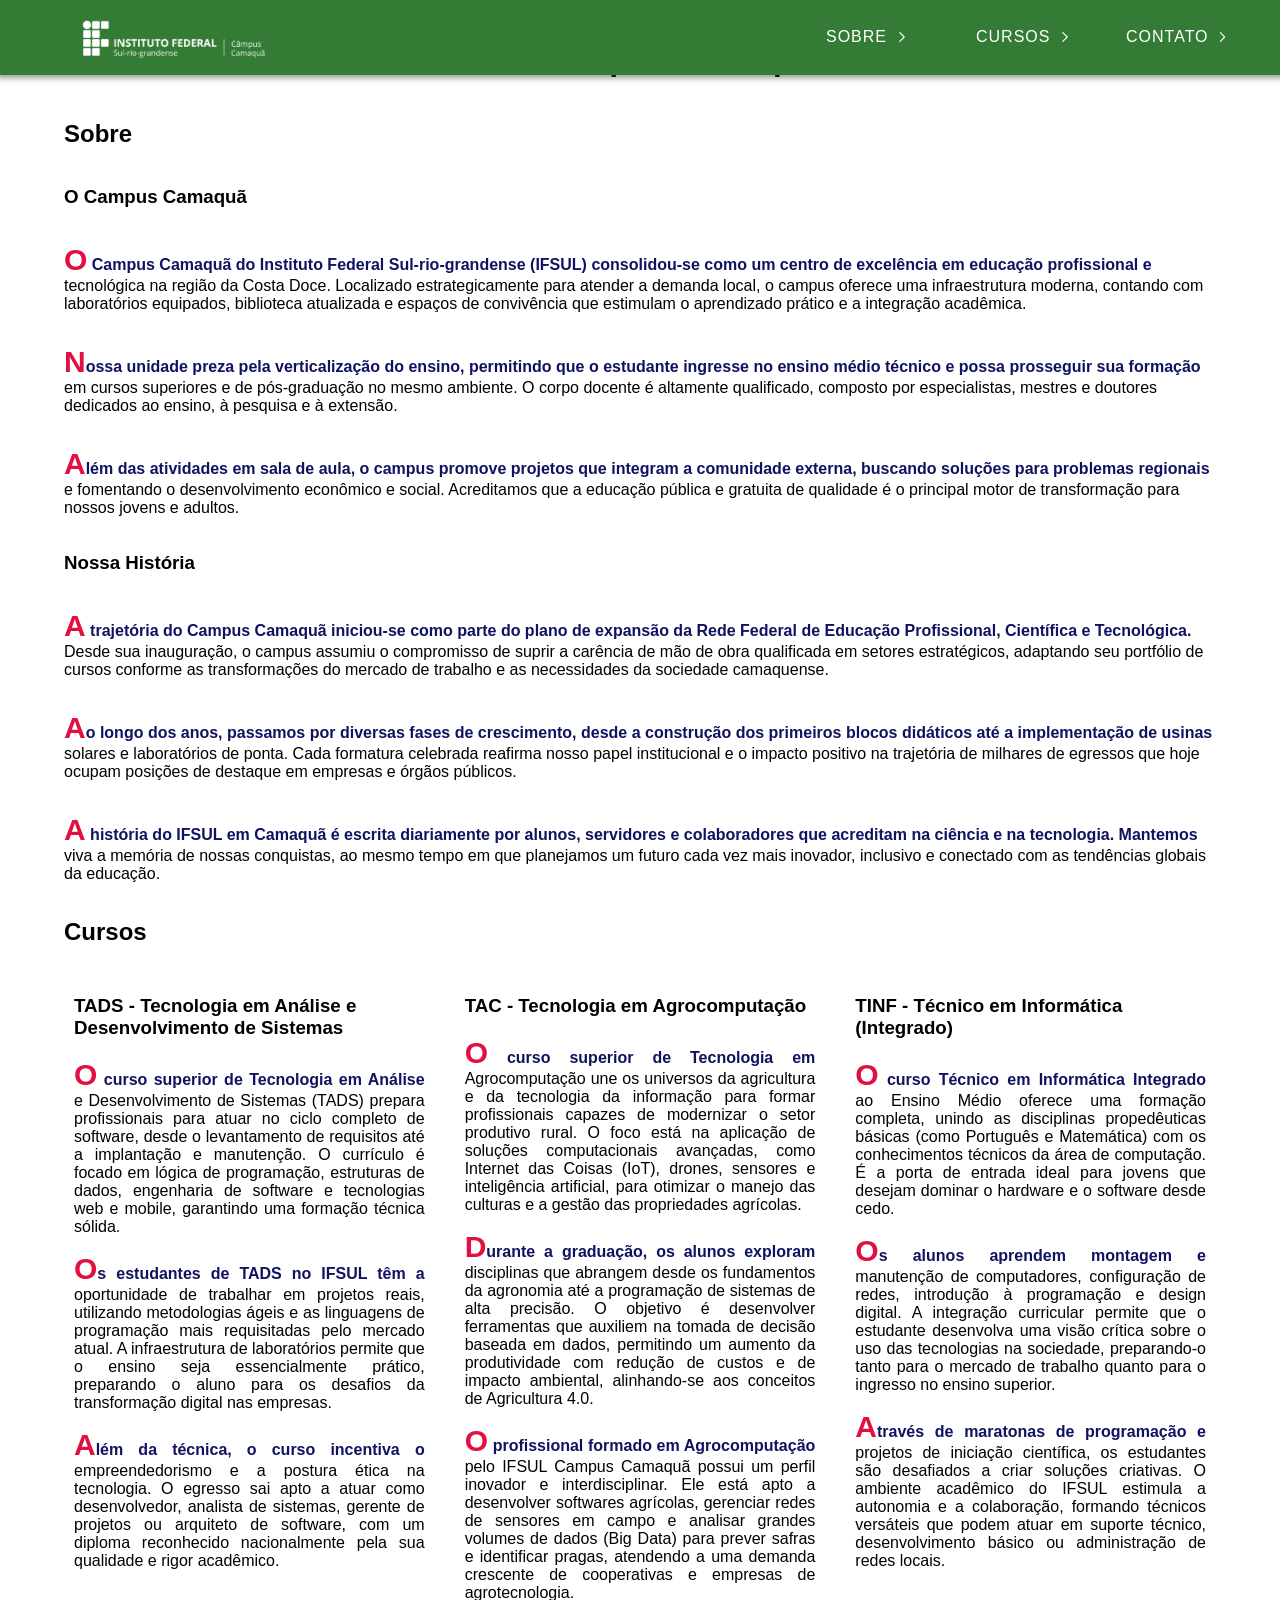
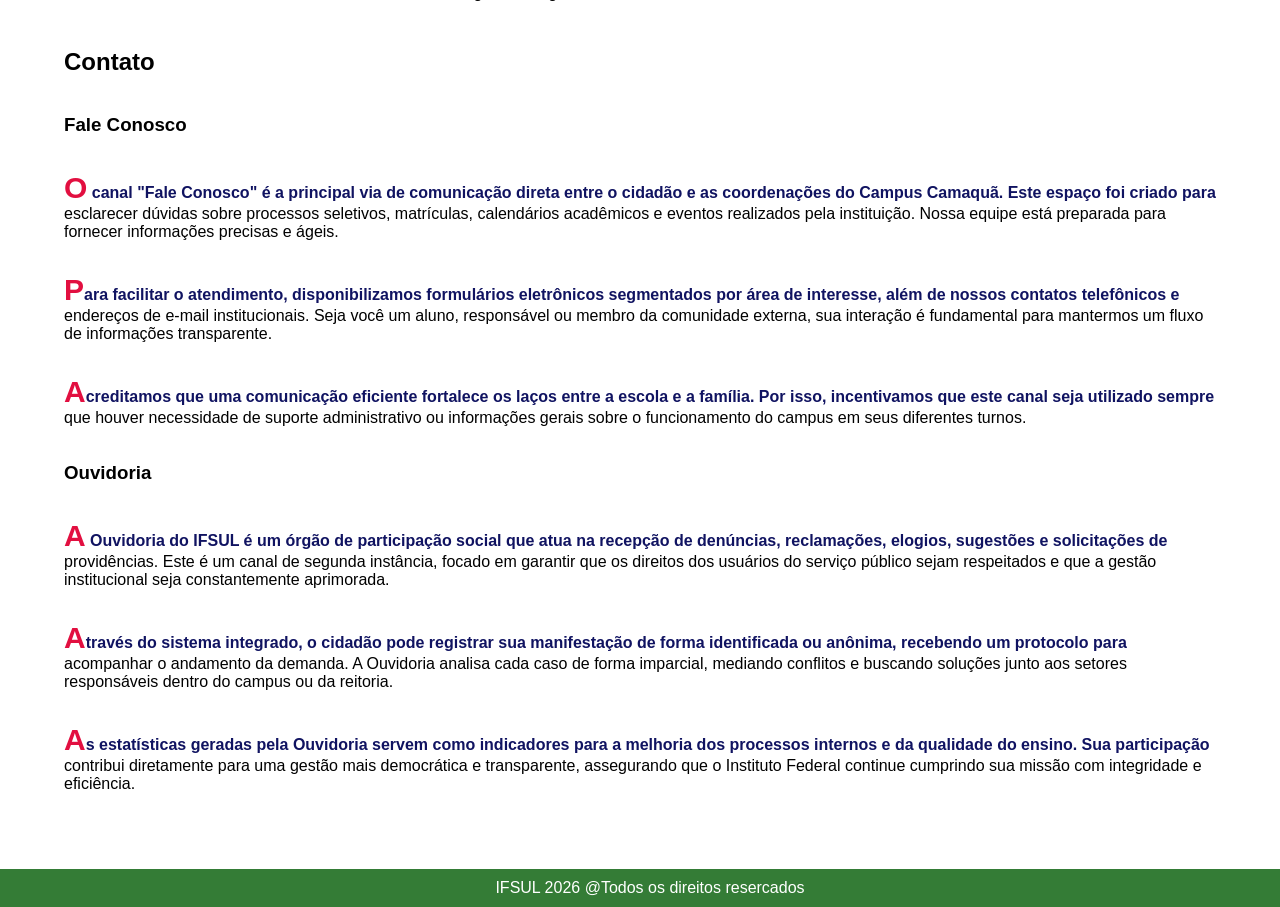
<file: Atividades/10. Atividade CSS_ Menu/index.html>
<!doctype html>
<html lang="en">
  <head>
    <meta charset="UTF-8" />
    <meta name="viewport" content="width=device-width, initial-scale=1.0" />
    <link rel="stylesheet" href="style.css" />
    <title>CSS: Z-index | Layout | Pseudo Elementos</title>
  </head>
  <body>
    <header class="header">
      <div class="container">
        <img class="logo" src="./logo-ifsul-camaqua.png" alt="" />
        <nav>
          <ul class="menu">
            <li class="item">
              <a href="#sobre">Sobre</a>
              <ul class="submenu">
                <li class="subitem"><a href="#campus">Câmpus</a></li>
                <li class="subitem"><a href="#historia">História</a></li>
              </ul>
            </li>
            <li class="item">
              <a href="#cursos">Cursos</a>
              <ul class="submenu">
                <li class="subitem"><a href="#tads">TADS</a></li>
                <li class="subitem"><a href="#tac">TAC</a></li>
                <li class="subitem"><a href="#tinf">TINF</a></li>
              </ul>
            </li>
            <li class="item">
              <a href="#contato">Contato</a>
              <ul class="submenu">
                <li class="subitem">
                  <a href="#fale-conosco">Fale Conosco</a>
                </li>
                <li class="subitem"><a href="#ouvidoria">Ouvidoria</a></li>
              </ul>
            </li>
          </ul>
        </nav>
      </div>
    </header>
    <main>
      <div class="container">
        <h1>Conteúdo Institucional - IFSUL Campus Camaquã</h1>
        <h2 id="sobre">Sobre</h2>
        <h3 id="campus">O Campus Camaquã</h3>
        <p>
          O Campus Camaquã do Instituto Federal Sul-rio-grandense (IFSUL)
          consolidou-se como um centro de excelência em educação profissional e
          tecnológica na região da Costa Doce. Localizado estrategicamente para
          atender a demanda local, o campus oferece uma infraestrutura moderna,
          contando com laboratórios equipados, biblioteca atualizada e espaços
          de convivência que estimulam o aprendizado prático e a integração
          acadêmica.
        </p>

        <p>
          Nossa unidade preza pela verticalização do ensino, permitindo que o
          estudante ingresse no ensino médio técnico e possa prosseguir sua
          formação em cursos superiores e de pós-graduação no mesmo ambiente. O
          corpo docente é altamente qualificado, composto por especialistas,
          mestres e doutores dedicados ao ensino, à pesquisa e à extensão.
        </p>

        <p>
          Além das atividades em sala de aula, o campus promove projetos que
          integram a comunidade externa, buscando soluções para problemas
          regionais e fomentando o desenvolvimento econômico e social.
          Acreditamos que a educação pública e gratuita de qualidade é o
          principal motor de transformação para nossos jovens e adultos.
        </p>

        <h3 id="historia">Nossa História</h3>
        <p>
          A trajetória do Campus Camaquã iniciou-se como parte do plano de
          expansão da Rede Federal de Educação Profissional, Científica e
          Tecnológica. Desde sua inauguração, o campus assumiu o compromisso de
          suprir a carência de mão de obra qualificada em setores estratégicos,
          adaptando seu portfólio de cursos conforme as transformações do
          mercado de trabalho e as necessidades da sociedade camaquense.
        </p>

        <p>
          Ao longo dos anos, passamos por diversas fases de crescimento, desde a
          construção dos primeiros blocos didáticos até a implementação de
          usinas solares e laboratórios de ponta. Cada formatura celebrada
          reafirma nosso papel institucional e o impacto positivo na trajetória
          de milhares de egressos que hoje ocupam posições de destaque em
          empresas e órgãos públicos.
        </p>

        <p>
          A história do IFSUL em Camaquã é escrita diariamente por alunos,
          servidores e colaboradores que acreditam na ciência e na tecnologia.
          Mantemos viva a memória de nossas conquistas, ao mesmo tempo em que
          planejamos um futuro cada vez mais inovador, inclusivo e conectado com
          as tendências globais da educação.
        </p>

        <h2 id="cursos">Cursos</h2>
        <div class="container-cursos">
          <div class="box">
            <h3 id="tads">
              TADS - Tecnologia em Análise e Desenvolvimento de Sistemas
            </h3>
            <p>
              O curso superior de Tecnologia em Análise e Desenvolvimento de
              Sistemas (TADS) prepara profissionais para atuar no ciclo completo
              de software, desde o levantamento de requisitos até a implantação
              e manutenção. O currículo é focado em lógica de programação,
              estruturas de dados, engenharia de software e tecnologias web e
              mobile, garantindo uma formação técnica sólida.
            </p>
            <p>
              Os estudantes de TADS no IFSUL têm a oportunidade de trabalhar em
              projetos reais, utilizando metodologias ágeis e as linguagens de
              programação mais requisitadas pelo mercado atual. A infraestrutura
              de laboratórios permite que o ensino seja essencialmente prático,
              preparando o aluno para os desafios da transformação digital nas
              empresas.
            </p>
            <p>
              Além da técnica, o curso incentiva o empreendedorismo e a postura
              ética na tecnologia. O egresso sai apto a atuar como
              desenvolvedor, analista de sistemas, gerente de projetos ou
              arquiteto de software, com um diploma reconhecido nacionalmente
              pela sua qualidade e rigor acadêmico.
            </p>
          </div>
          <div class="box">
            <h3 id="tac">TAC - Tecnologia em Agrocomputação</h3>
            <p>
              O curso superior de Tecnologia em Agrocomputação une os universos
              da agricultura e da tecnologia da informação para formar
              profissionais capazes de modernizar o setor produtivo rural. O
              foco está na aplicação de soluções computacionais avançadas, como
              Internet das Coisas (IoT), drones, sensores e inteligência
              artificial, para otimizar o manejo das culturas e a gestão das
              propriedades agrícolas.
            </p>
            <p>
              Durante a graduação, os alunos exploram disciplinas que abrangem
              desde os fundamentos da agronomia até a programação de sistemas de
              alta precisão. O objetivo é desenvolver ferramentas que auxiliem
              na tomada de decisão baseada em dados, permitindo um aumento da
              produtividade com redução de custos e de impacto ambiental,
              alinhando-se aos conceitos de Agricultura 4.0.
            </p>
            <p>
              O profissional formado em Agrocomputação pelo IFSUL Campus Camaquã
              possui um perfil inovador e interdisciplinar. Ele está apto a
              desenvolver softwares agrícolas, gerenciar redes de sensores em
              campo e analisar grandes volumes de dados (Big Data) para prever
              safras e identificar pragas, atendendo a uma demanda crescente de
              cooperativas e empresas de agrotecnologia.
            </p>
          </div>
          <div class="box">
            <h3 id="tinf">TINF - Técnico em Informática (Integrado)</h3>
            <p>
              O curso Técnico em Informática Integrado ao Ensino Médio oferece
              uma formação completa, unindo as disciplinas propedêuticas básicas
              (como Português e Matemática) com os conhecimentos técnicos da
              área de computação. É a porta de entrada ideal para jovens que
              desejam dominar o hardware e o software desde cedo.
            </p>
            <p>
              Os alunos aprendem montagem e manutenção de computadores,
              configuração de redes, introdução à programação e design digital.
              A integração curricular permite que o estudante desenvolva uma
              visão crítica sobre o uso das tecnologias na sociedade,
              preparando-o tanto para o mercado de trabalho quanto para o
              ingresso no ensino superior.
            </p>
            <p>
              Através de maratonas de programação e projetos de iniciação
              científica, os estudantes são desafiados a criar soluções
              criativas. O ambiente acadêmico do IFSUL estimula a autonomia e a
              colaboração, formando técnicos versáteis que podem atuar em
              suporte técnico, desenvolvimento básico ou administração de redes
              locais.
            </p>
          </div>
        </div>

        <h2 id="contato">Contato</h2>
        <h3 id="fale-conosco">Fale Conosco</h3>
        <p>
          O canal "Fale Conosco" é a principal via de comunicação direta entre o
          cidadão e as coordenações do Campus Camaquã. Este espaço foi criado
          para esclarecer dúvidas sobre processos seletivos, matrículas,
          calendários acadêmicos e eventos realizados pela instituição. Nossa
          equipe está preparada para fornecer informações precisas e ágeis.
        </p>

        <p>
          Para facilitar o atendimento, disponibilizamos formulários eletrônicos
          segmentados por área de interesse, além de nossos contatos telefônicos
          e endereços de e-mail institucionais. Seja você um aluno, responsável
          ou membro da comunidade externa, sua interação é fundamental para
          mantermos um fluxo de informações transparente.
        </p>

        <p>
          Acreditamos que uma comunicação eficiente fortalece os laços entre a
          escola e a família. Por isso, incentivamos que este canal seja
          utilizado sempre que houver necessidade de suporte administrativo ou
          informações gerais sobre o funcionamento do campus em seus diferentes
          turnos.
        </p>

        <h3 id="ouvidoria">Ouvidoria</h3>

        <p>
          A Ouvidoria do IFSUL é um órgão de participação social que atua na
          recepção de denúncias, reclamações, elogios, sugestões e solicitações
          de providências. Este é um canal de segunda instância, focado em
          garantir que os direitos dos usuários do serviço público sejam
          respeitados e que a gestão institucional seja constantemente
          aprimorada.
        </p>

        <p>
          Através do sistema integrado, o cidadão pode registrar sua
          manifestação de forma identificada ou anônima, recebendo um protocolo
          para acompanhar o andamento da demanda. A Ouvidoria analisa cada caso
          de forma imparcial, mediando conflitos e buscando soluções junto aos
          setores responsáveis dentro do campus ou da reitoria.
        </p>

        <p>
          As estatísticas geradas pela Ouvidoria servem como indicadores para a
          melhoria dos processos internos e da qualidade do ensino. Sua
          participação contribui diretamente para uma gestão mais democrática e
          transparente, assegurando que o Instituto Federal continue cumprindo
          sua missão com integridade e eficiência.
        </p>
      </div>
    </main>
    <footer>IFSUL 2026 @Todos os direitos resercados</footer>
  </body>
</html>
</file>
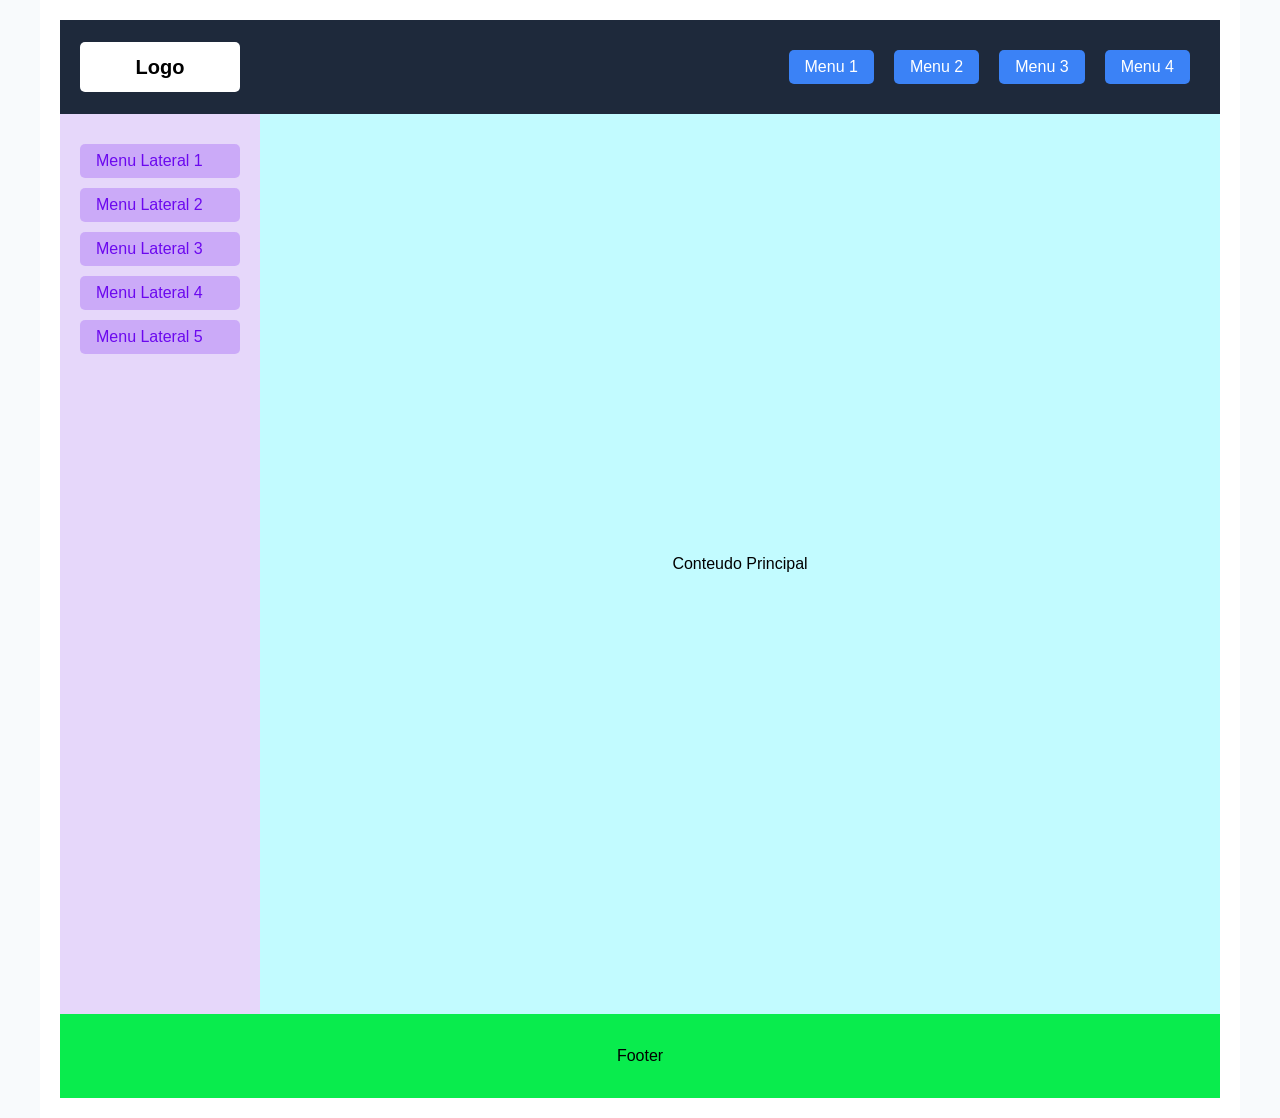
<file: Atividades/11. Atividade CSS Flexbox/index.html>
<!DOCTYPE html>
<html lang="en">
<head>
    <meta charset="UTF-8">
    <meta name="viewport" content="width=device-width, initial-scale=1.0">
    <title>Atividade CSS Flexbox</title>
    <link rel="stylesheet" href="modern-reset.css">
    <style>
        body *{
            
        }
        .body{  
            display: flex;         
            justify-content: center;
            background-color: #F8FAFC;
            font-family:'Gill Sans', 'Gill Sans MT', sans-serif
        }
        .principal{
            display: flex;
            flex-wrap: wrap;
            max-width: 1200px;
            width: 100%;
            background-color: #FFFFFF;
            padding: 20px;
        }
        ul{
            list-style-type: none;
            margin: 0;
            padding: 10px;
        }
        .header{
            width: 100%;
            display: flex;
            flex-direction: row;
            justify-content: space-between;
            align-items: center;
            padding: 20px;
            background-color: #1E293B;
            position: sticky;
            top:0;
        }
        .logo{
            background-color: #fff;
            padding: 10px 30px;
            max-width: 160px;
            width: 100%;
            text-align: center;
            font-family: sans-serif;
            font-size: 20px;
            font-weight: 900;
            border-radius: 5px;
        }
        .menu-principal ul{
            display: flex;
            flex-flow: row wrap;
            justify-content: flex-end;
            gap: 20px;
        }
        .menu-principal ul li{
            background-color: #3B82F6;
            color:#FFFFFF;
            padding: 5px 16px;
            border-radius: 5px;
            transition: background-color .5s ease;
        }
        .menu-principal ul li:hover{
            background-color: #2f6ac9;
            cursor: pointer;
        }  
        
        .menu-lateral{
            background-color: #6304df28;            
            flex-basis: 200px;
            gap:20px;
            padding: 20px 10px;
        }
        .menu-lateral ul{
            display: flex;
            flex-direction: column;
            gap: 10px;
        }
        .menu-lateral ul li{
            background-color: #b37ff781;
            color:#6700eef3;
            padding: 5px 16px;
            border-radius: 5px;
            transition: background-color .5s ease;
        }
        .menu-lateral ul li:hover{
            background-color: #b37ff7c2;
            cursor: pointer;
        }  
    
        .conteudo{
            height: 100vh;
            display: flex;
            flex-wrap: wrap;
            justify-content: center;
            align-items: center;
            flex-basis: auto;
            flex-grow: 2;
            padding: 20px;
            background-color: rgb(194, 251, 255);
        }
        .rodape{
            width: 100%;
            display: flex;
            justify-content: center;
            align-items: center;
            padding: 30px;
            background-color: #09ec4d;
        }

        @media (max-width:767px){
            .principal{
                flex-direction: column;
            }
        }
    </style>
</head>
<body class="body">    
    <div class="principal">
        <header class="header">
            <div class="logo">Logo</div>
            <nav class="menu-principal">
                <ul>
                    <li>Menu 1</li>
                    <li>Menu 2</li>
                    <li>Menu 3</li>
                    <li>Menu 4</li>
                </ul>
            </nav>
        </header>
        <aside class="menu-lateral"><nav><ul>
            <li>Menu Lateral 1</li>
            <li>Menu Lateral 2</li>
            <li>Menu Lateral 3</li>
            <li>Menu Lateral 4</li>
            <li>Menu Lateral 5</li>
        </ul></nav></aside>
        <main class="conteudo">Conteudo Principal</main>
        <footer class="rodape">Footer</footer>
    </div>
    <script>
        (function(){
            let botoes = document.querySelectorAll("li");
            botoes.forEach((btn) => {
                btn.addEventListener('click', (btn) => {
                    // alert('Click!');
                    // btn.target.classList.add("d-none");
                    console.log(btn)
                });
            })
            console.log(botoes);
        })();
    </script>
</body>
</html>
</file>
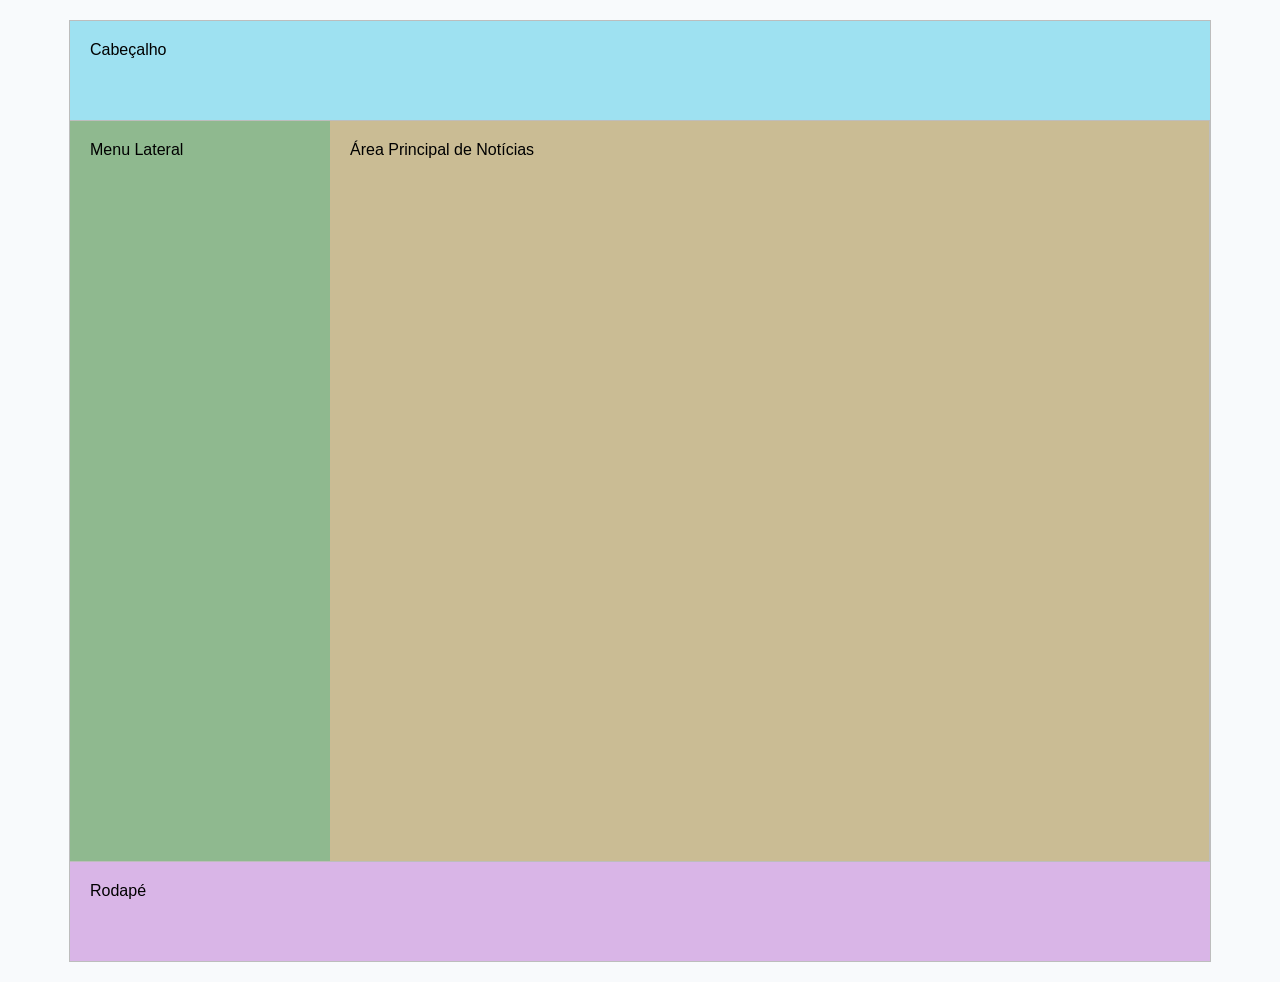
<file: Atividades/12. Atividade CSS Grid/index.html>
<!DOCTYPE html>
<html lang="en">
<head>
    <meta charset="UTF-8">
    <meta name="viewport" content="width=device-width, initial-scale=1.0">
    <title>CSS Grid Layout</title>
    <style>
        body{
            margin: 0;
            padding: 0;
            box-sizing: border-box;
            display: flex;         
            justify-content: center;
            background-color: #F8FAFC;
            font-family:'Gill Sans', 'Gill Sans MT', sans-serif;
            padding: 20px;
        }
        .principal{
            display: grid;
            max-width: 1140px;
            width: 100%;
            grid:
                "header header" minmax(100px, auto)
                "aside content" minmax(740px, auto)
                "footer footer" minmax(100px, auto)
                / minmax(100px, 260px) 1fr;
            /* padding: 20px; */
            border: 1px solid rgb(189, 189, 189);
        }
        .header{
            grid-area: header;
            background-color: rgb(158, 225, 241);
            border-bottom: 1px solid rgb(189, 189, 189);
        }
        .menu-lateral{
            grid-area: aside;
            background-color: rgb(143, 185, 143);
        }
        .conteudo{
            grid-area: content;
            background-color:rgb(202, 188, 148);
            border-right: 1px solid rgb(189, 189, 189);
        }
        .rodape{
            grid-area: footer;
            background-color:rgb(217, 181, 231);
            border-top: 1px solid rgb(189, 189, 189);
        }

        .item-grid{
            padding: 20px;
        }

        @media (max-width:767px){
            .principal{
                grid: 
                "header header" minmax(60px, auto)
                "aside aside" minmax(60px, auto)
                "content content" 1fr
                "footer footer" 60px
                / 1fr;
                padding: 0px;
            }
            .conteudo{
                height: 70vh;
            }
        }
    </style>
</head>
<body>
    <!--
        Crie um layout para um portal de notícias utilizando grid-template-areas, 
        contendo: Cabeçalho, Menu Lateral, Área Principal de Notícias e Rodapé.
    -->

    <div class="principal">
        <header class="item-grid header">Cabeçalho</header>
        <aside class="item-grid menu-lateral">Menu Lateral</aside>
        <main class="item-grid conteudo">Área Principal de Notícias</main>
        <footer class="item-grid rodape">Rodapé</footer>
    </div>
    
</body>
</html>
</file>
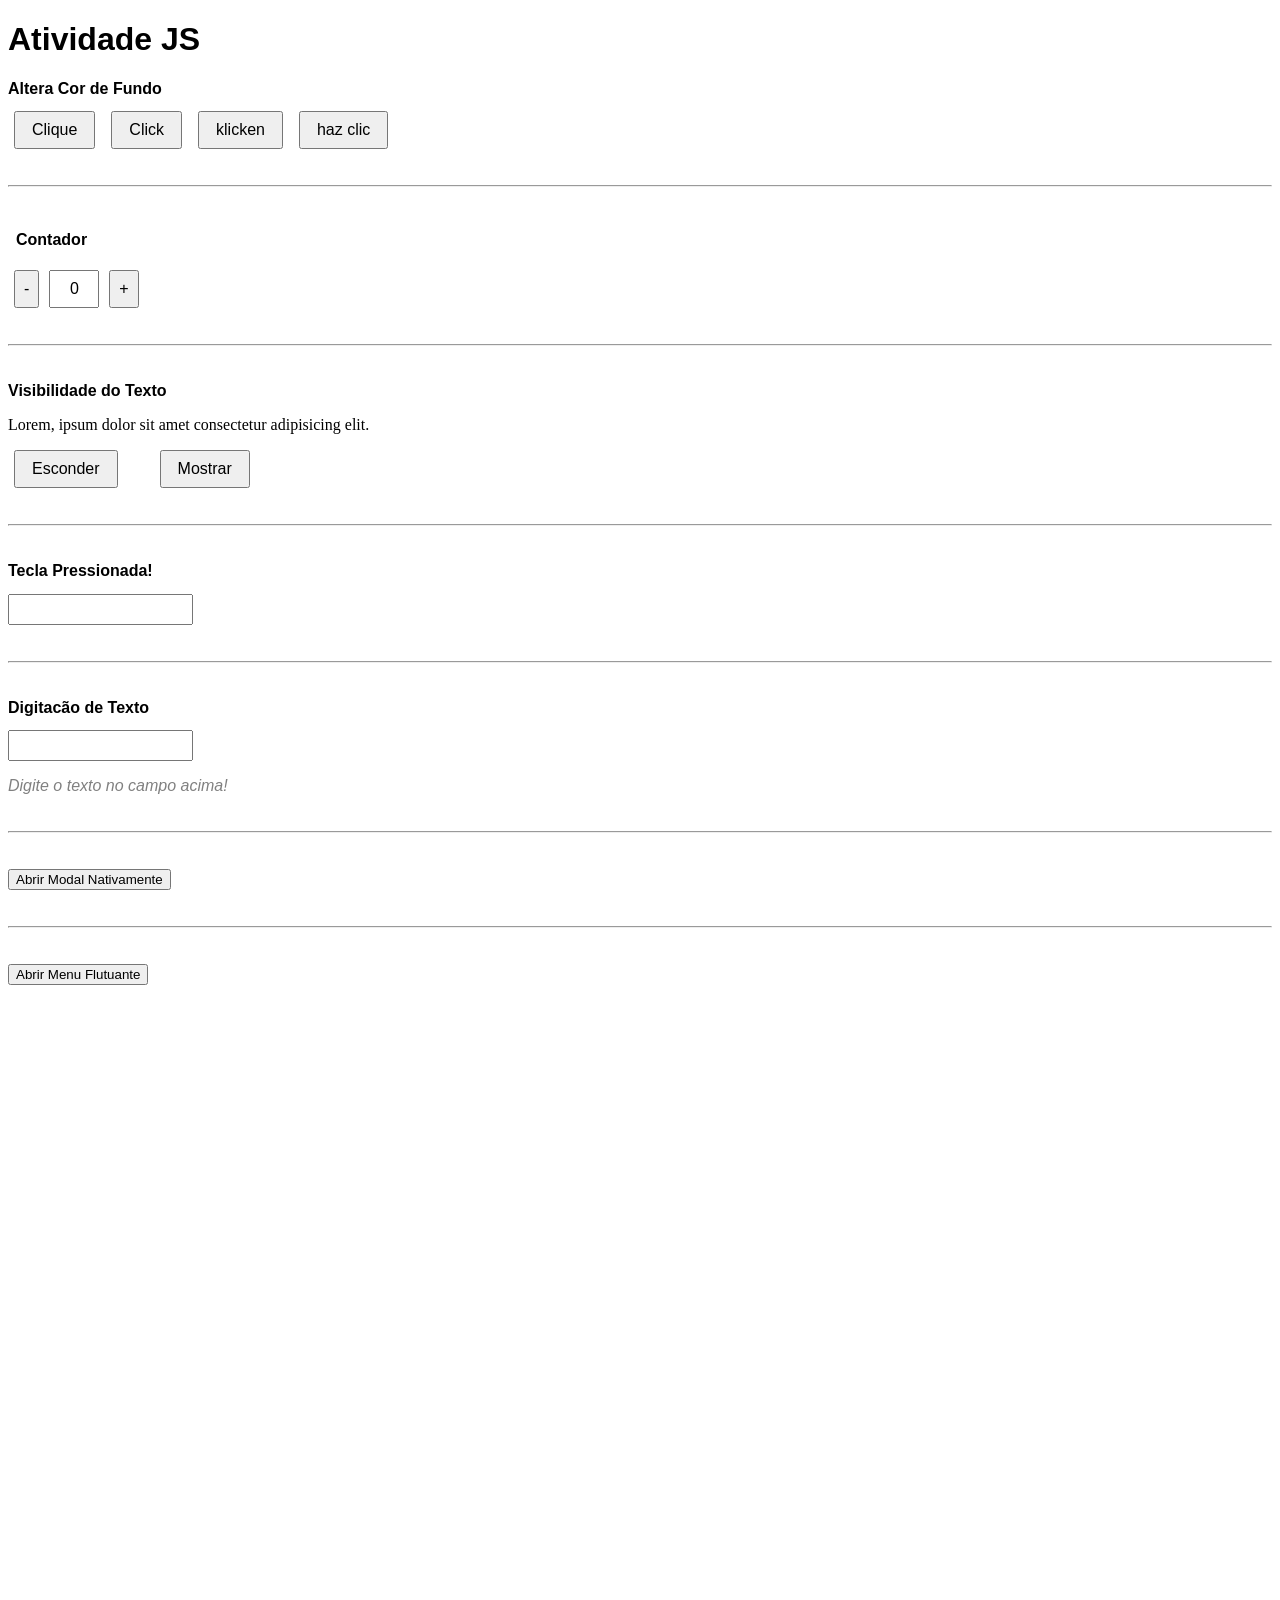
<file: Atividades/17. Funcoes e Eventos JS/index.html>
<!DOCTYPE html>
<html lang="en">
<head>
    <meta charset="UTF-8">
    <meta name="viewport" content="width=device-width, initial-scale=1.0">
    <title>Funções e Eventos em JS</title>
    <link rel="stylesheet" href="./style.css">
    <script src="./script.js" defer></script>
</head>
<body class="body">
    <h1>Atividade JS</h1>
    <div id="altera-bg">
        <h2>Altera Cor de Fundo</h2>
        <button class="btn blue">Clique</button>
        <button class="btn green">Click</button>
        <button class="btn red">klicken</button>
        <button class="btn white">haz clic</button>
    </div>
    <hr class="separador">
    <div class="contador">
        <h2>Contador</h2>
        <button id="menos" class="btn">-</button>
        <input type="text" name="mostra-numero" id="mostra-numero">
        <button id="mais" class="btn">+</button>
    </div>
    <hr class="separador">
    <div id="visilidade-texto">
        <h2>Visibilidade do Texto</h2>
        <p id="texto">Lorem, ipsum dolor sit amet consectetur adipisicing elit.</p>
        <div class="botoes">
            <button id="esconder" class="btn">Esconder</button>
            <button id="mostrar" class="btn">Mostrar</button>
        </div>
    </div>
    <hr class="separador">
    <div id="tecla-pressionada">
        <h2>Tecla Pressionada!</h2>
        <input type="text" id="tecla" onkeydown="teclaPressionada(event)">
    </div>
    <hr class="separador">
    <div id="escreve-tela">
        <h2>Digitacão de Texto</h2>
        <input type="text" id="caixa-texto" value="">
        <p id="paragrafo" class="placeholder">Digite o texto no campo acima!</p>
    </div>
    
    <hr class="separador">
    
    <!-- O Dialog -->
    <button commandfor="meuModal" command="show-modal">Abrir Modal Nativamente</button>
    <dialog id="meuModal">
    <h3>Título do Modal</h3>
    <p>Estou funcionando 100% sem JavaScript!</p>
    <button commandfor="meuModal" command="close">Fechar</button>
    </dialog>
    
    <hr class="separador">
    
    <!-- Popover -->
    <button popovertarget="meuMenu">Abrir Menu Flutuante</button>
    <div popover id="meuMenu">
    <p>Isso é um Popover nativo em HTML! Clique fora para fechar.</p>
    </div>
</body>
</html>
</file>
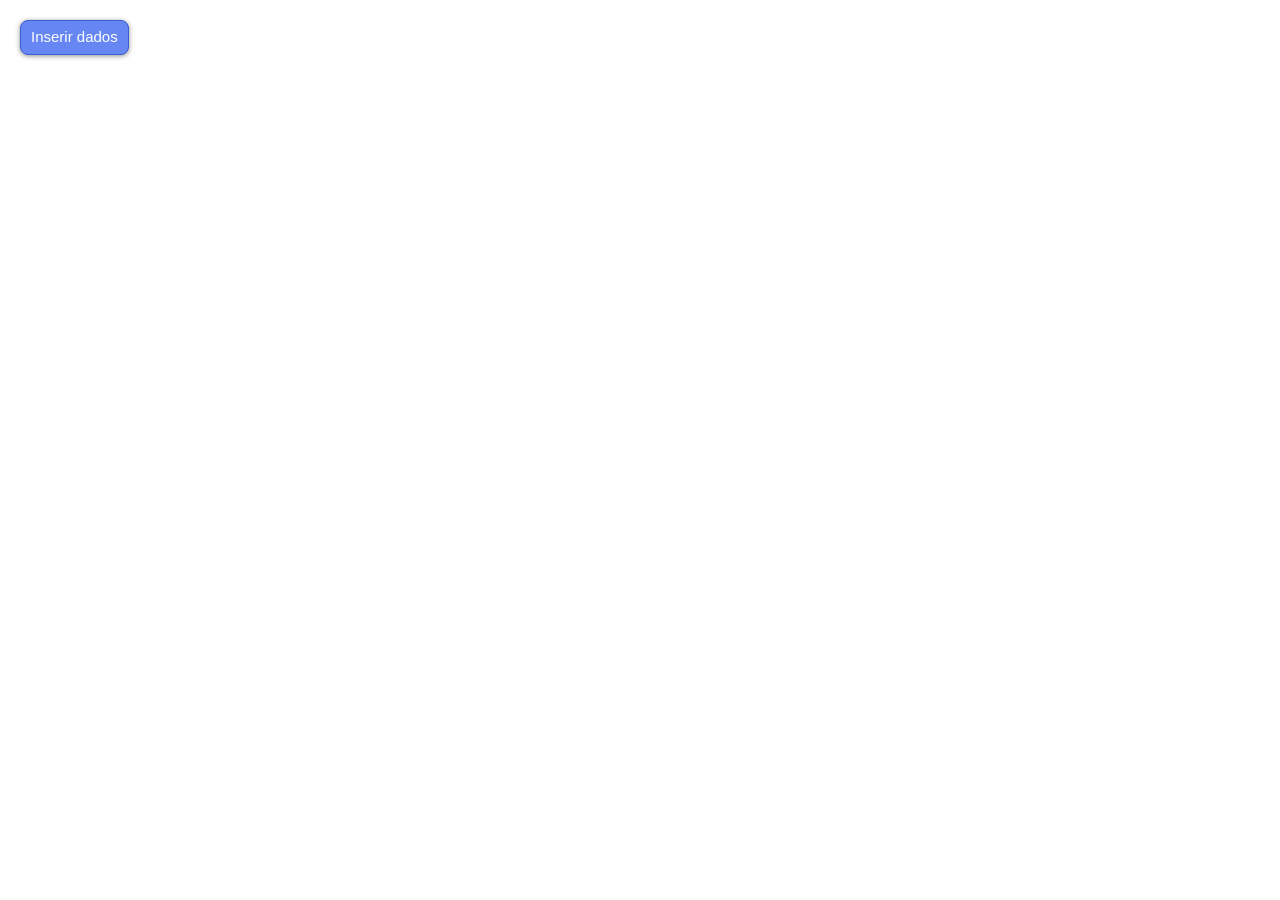
<file: Atividades/18. BOM/index.html>
<!doctype html>
<html lang="en">
  <head>
    <meta charset="UTF-8" />
    <meta name="viewport" content="width=device-width, initial-scale=1.0" />
    <link rel="icon" type="image/png" href="../logo-ifsul.png" />
    <title>JavaScript Browser Object Model</title>
    <link rel="stylesheet" href="./reset.css" />
    <link rel="stylesheet" href="./style.css" />
    <script type="module" src="./main.js" defer></script>
  </head>
  <body>
    <!-- Botão para abrir o modal -->
    <button open id="btnAbrirModal">Inserir dados</button>

    <!-- Estrutura do Dialog -->
    <dialog id="modalFormulario">
      <div class="conteudo">
        <!-- Botão para fechar o modal -->
        <span class="btnFecharModal topo"></span>

        <!-- Titulo modal -->
        <h2>Formulario de Entrada de Dados</h2>

        <!-- Formulario -->
        <form id="formulario" action="#" method="dialog">
          <div class="campo">
            <label for="usuario">Nome de Usuário</label>
            <input
              type="text"
              name="usuario"
              id="usuario"
              autocomplete="name"              
            />
          </div>
          <div class="campo">
            <label for="telefone">Telefone</label>
            <input
              type="tel"
              name="telefone"
              id="telefone"
              autocomplete="tel"
              
            />
          </div>
          <div class="campo">
            <label for="senha">Senha</label>
            <input
              type="password"
              name="senha"
              id="senha"
              minlength="6"
              maxlength="12"
              autocomplete="new-password"
              
            />
          </div>
          <div class="campo">
            <label for="perfil">@Perfil na Rede Social</label>
            <input
              type="text"
              name="perfil"
              id="perfil"
              autocomplete="url"
              
            />
          </div>
          <div class="campo">
            <label for="categoria-profissional">Categoria Profissional</label>
            <select
              name="categoria-profissional"
              id="categoria-profissional"
              
              autocomplete="organization-title"
            >
              <option value="" disabled selected>Selecione...</option>
              <option value="servidor-publico">Servidor Público</option>
              <option value="comerciario">Comerciário</option>
              <option value="industriario">Industriário</option>
              <option value="terceiro-setor">Terceiro Setor</option>
            </select>
          </div>
          <div class="campo">
            <label for="data-nascimento">Data Nascimento</label>
            <input
              type="date"
              name="data-nascimento"
              id="data-nascimento"
              autocomplete="bday"
              
            />
          </div>
          <div class="campo">
            <fieldset>
              <label for="faixa-valor">Faixa de Valor</label>
            <input
              type="range"
              name="faixa-valor"
              id="faixa-valor"
              min="0"
              value="0"
              max="10000"
              step="50"
              autocomplete="billing"
              
            />
            <output id="valor"></output>
            </fieldset>
          </div>
          <div class="campo canal">
            <fieldset>
            <label class="titulo-radio">Preferência de canal de contato:</label>
            <div class="opcao-canal">
              <input
                type="radio"
                name="canal-contato"
                id="contato-telefone"
                value="telefone"
                
              />
              <label for="contato-telefone">Telefone</label>
            </div>    
            <div class="opcao-canal">
              <input
                type="radio"
                name="canal-contato"
                id="contato-whatsapp"
                value="whatsapp"
                
              />
              <label for="contato-whatsapp">WhatsApp</label>
            </div>      
            <div class="opcao-canal">
            <input
              type="radio"
              name="canal-contato"
              id="contato-rede-social"
              value="direct rede social"
              
            />
              <label for="contato-rede-social">Direct Rede Social</label>
          </div>      
          </div>
        </fieldset>
          <!-- <div class="campo">
            <label for="mensagem">Mensagem</label>
            <textarea name="mensagem" id="mensagem" rows="2" ></textarea>
          </div> -->
          <div class="campo aceite">
            <input type="checkbox" name="aceite" id="aceite"  />
            <label for="aceite"
              >Ao clicar em enviar você aceita nosso termos e condições.</label
            >
          </div>
          <input id="enviar" type="submit" value="Enviar Dados" />
          <input id="limpar" type="reset" value="Limpar Campos" />
        </form>
        <div class="btnFecharModal base">Fechar</div>
      </div>
    </dialog>
    <div class="dados-enviados oculto">
      <h2>Dados Enviados</h2>
      <div class="infos"></div>
    </div>
  </body>
</html>
</file>
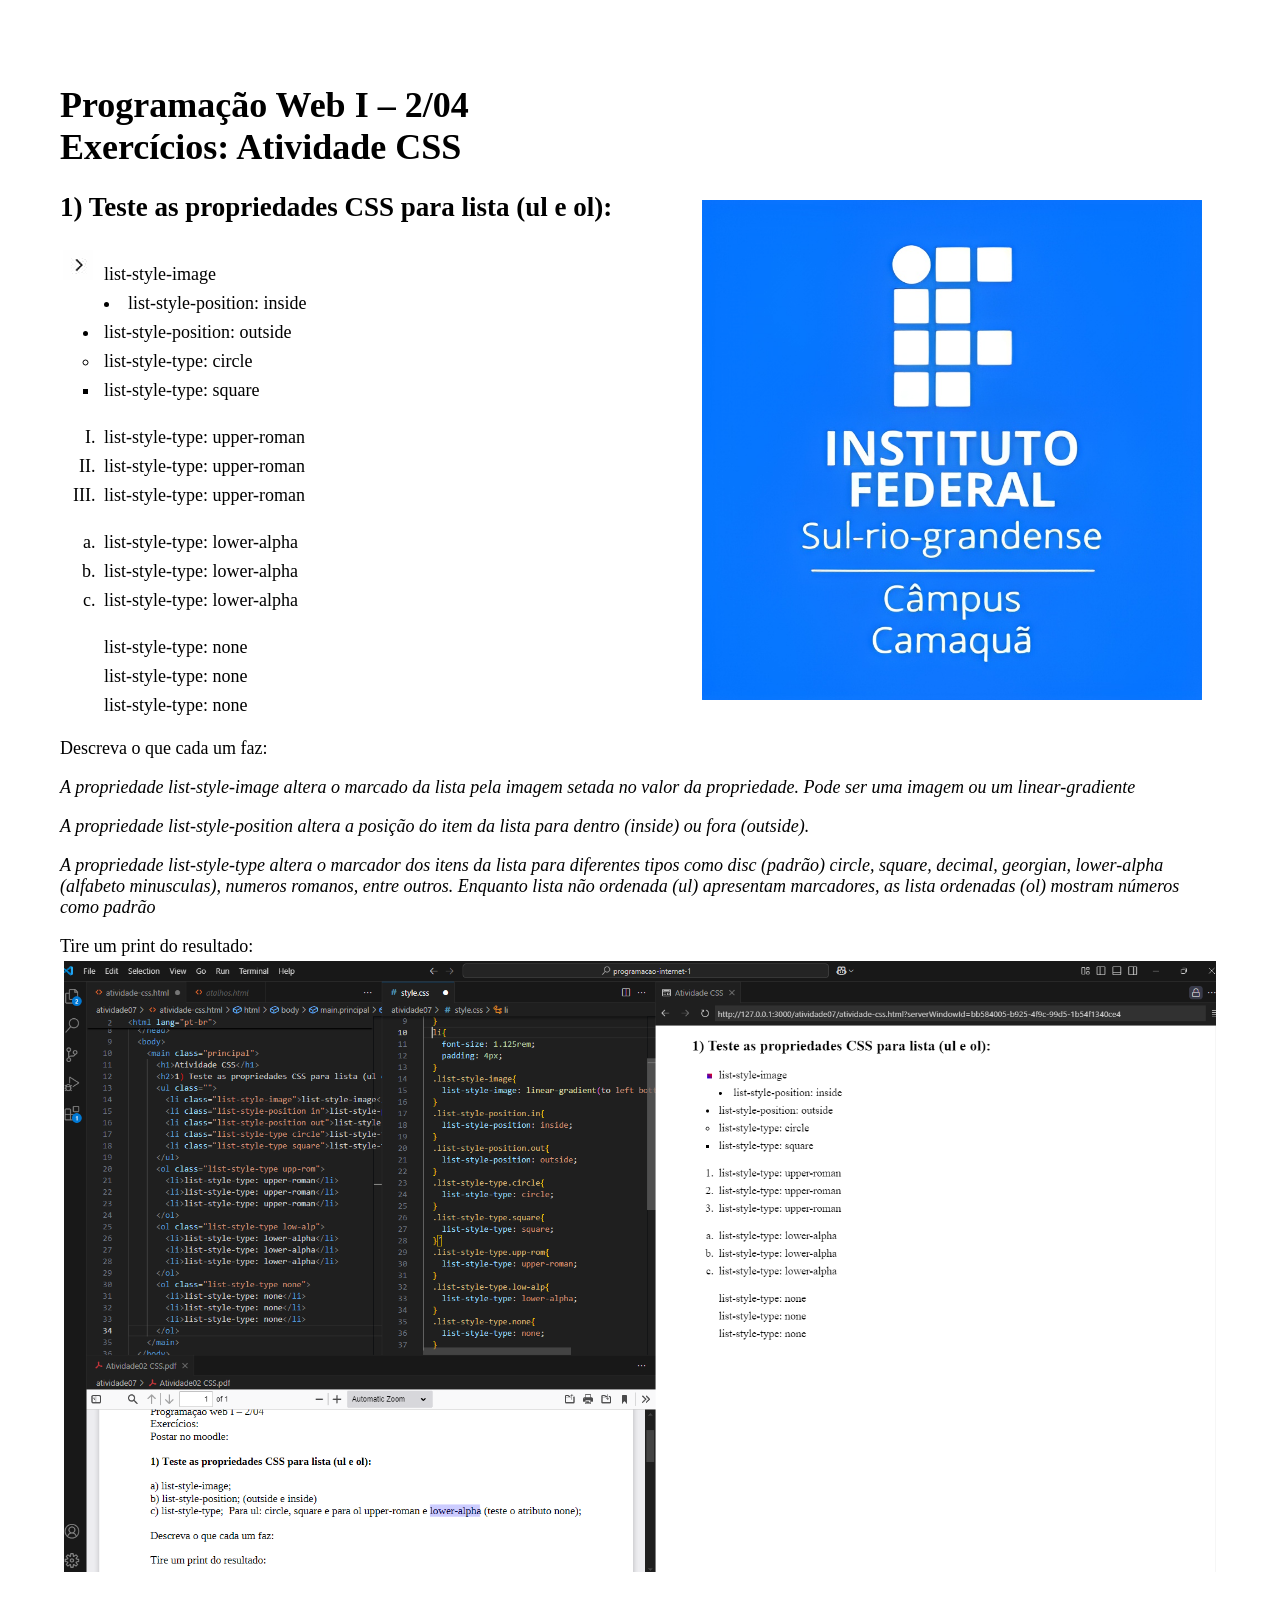
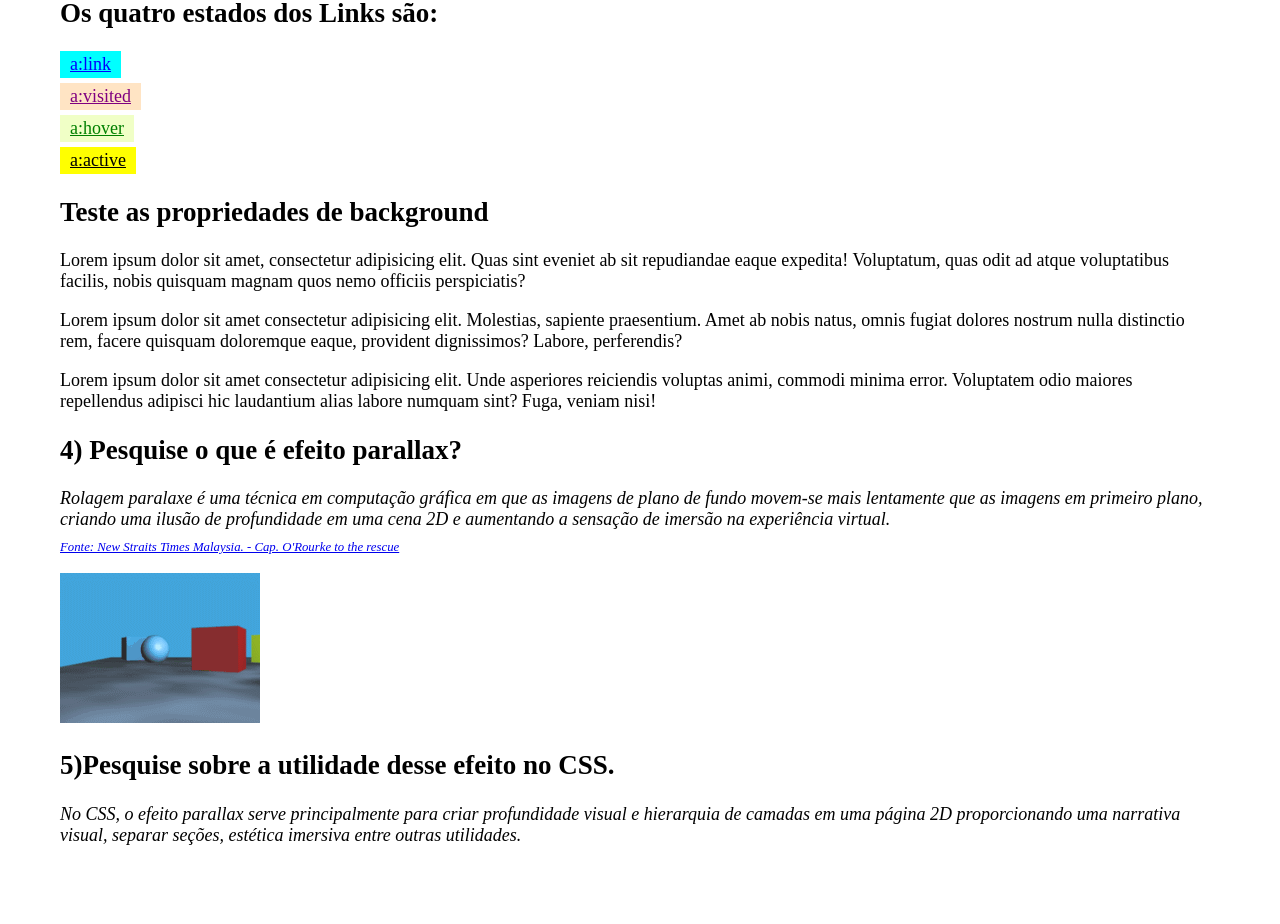
<file: Atividades/06. Atividades CSS/atividade-css.html>
<!DOCTYPE html>
<html lang="pt-br">
  <head>
    <meta charset="UTF-8" />
    <meta name="viewport" content="width=device-width, initial-scale=1.0" />
    <title>Atividade CSS</title>
    <style>
      body {
        box-sizing: border-box;
        margin: 0;
        padding: 0;
        font-size: 1.125rem;
        background-image: url("./img-background.png");
        background-size: 500px;
        background-repeat: no-repeat;
        background-attachment: fixed;
        background-position: 90% 50%;
      }
      .principal {
        padding: 60px;
      }
      .imagem {
        display: block;
        max-width: 90vw;
      }
      a {
        display: block;
        padding: 4px;
      }
      h2,
      p > i {
        background-color: #fff;
        width: max-content;
      }
      p {
        background-color: #fff;
      }
      li {
        padding: 4px;
      }
      .list-style-image {
        list-style-image: url("./arrow.jpg");
      }
      .list-style-position.in {
        list-style-position: inside;
      }
      .list-style-position.out {
        list-style-position: outside;
      }
      .list-style-type.circle {
        list-style-type: circle;
      }
      .list-style-type.square {
        list-style-type: square;
      }
      .list-style-type.upp-rom {
        list-style-type: upper-roman;
      }
      .list-style-type.low-alp {
        list-style-type: lower-alpha;
      }
      .list-style-type.none {
        list-style-type: none;
      }

      a.links {
        width: max-content;
        padding: 3px 10px;
        margin-bottom: 5px;
      }

      a.link {
        color: #0000ff;
        background-color: aqua;
      }
      a.visited {
        color: #800080;
        background-color: #ffe4c4;
      }
      a.visited:visited {
        color: #ffe4c4;
        background-color: #800080;
      }
      a.hover {
        color: #008000;
        background-color: rgb(240, 255, 198);
      }
      a.hover:hover {
        color: #02cf02;
      }
      a.active {
        color: #000;
        background-color: yellow;
      }
      a.active:active {
        color: #ffff00;
        background-color: #000;
      }
      .fonte {
        display: block;
        font-size: 0.8rem;
        margin: 10px 0;
        padding: 0;
      }
    </style>
  </head>
  <body>
    <main class="principal">
      <h1>
        Programação Web I – 2/04<br />
        Exercícios: Atividade CSS
      </h1>
      <h2>1) Teste as propriedades CSS para lista (ul e ol):</h2>
      <ul class="">
        <li class="list-style-image">list-style-image</li>
        <li class="list-style-position in">list-style-position: inside</li>
        <li class="list-style-position out">list-style-position: outside</li>
        <li class="list-style-type circle">list-style-type: circle</li>
        <li class="list-style-type square">list-style-type: square</li>
      </ul>
      <ol class="list-style-type upp-rom">
        <li>list-style-type: upper-roman</li>
        <li>list-style-type: upper-roman</li>
        <li>list-style-type: upper-roman</li>
      </ol>
      <ol class="list-style-type low-alp">
        <li>list-style-type: lower-alpha</li>
        <li>list-style-type: lower-alpha</li>
        <li>list-style-type: lower-alpha</li>
      </ol>
      <ol class="list-style-type none">
        <li>list-style-type: none</li>
        <li>list-style-type: none</li>
        <li>list-style-type: none</li>
      </ol>

      <p>Descreva o que cada um faz:</p>
      <p>
        <i
          >A propriedade list-style-image altera o marcado da lista pela imagem
          setada no valor da propriedade. Pode ser uma imagem ou um
          linear-gradiente</i
        >
      </p>
      <p>
        <i
          >A propriedade list-style-position altera a posição do item da lista
          para dentro (inside) ou fora (outside).</i
        >
      </p>
      <p>
        <i
          >A propriedade list-style-type altera o marcador dos itens da lista
          para diferentes tipos como disc (padrão) circle, square, decimal,
          georgian, lower-alpha (alfabeto minusculas), numeros romanos, entre
          outros. Enquanto lista não ordenada (ul) apresentam marcadores, as
          lista ordenadas (ol) mostram números como padrão</i
        >
      </p>

      Tire um print do resultado:

      <a href="./print.html"
        ><img
          class="imagem"
          src="./print-list-style.png"
          alt="print screen da atividade"
      /></a>

      <h2>Os quatro estados dos Links são:</h2>
      <a href="#" class="links link">a:link</a>
      <a href="#" class="links visited">a:visited </a>
      <a href="#" class="links hover">a:hover </a>
      <a href="#" class="links active">a:active </a>

      <h2>Teste as propriedades de background</h2>
      <p>
        Lorem ipsum dolor sit amet, consectetur adipisicing elit. Quas sint
        eveniet ab sit repudiandae eaque expedita! Voluptatum, quas odit ad
        atque voluptatibus facilis, nobis quisquam magnam quos nemo officiis
        perspiciatis?
      </p>
      <p>
        Lorem ipsum dolor sit amet consectetur adipisicing elit. Molestias,
        sapiente praesentium. Amet ab nobis natus, omnis fugiat dolores nostrum
        nulla distinctio rem, facere quisquam doloremque eaque, provident
        dignissimos? Labore, perferendis?
      </p>
      <p>
        Lorem ipsum dolor sit amet consectetur adipisicing elit. Unde asperiores
        reiciendis voluptas animi, commodi minima error. Voluptatem odio maiores
        repellendus adipisci hic laudantium alias labore numquam sint? Fuga,
        veniam nisi!
      </p>

      <h2>4) Pesquise o que é efeito parallax?</h2>
      <p>
        <i
          >Rolagem paralaxe é uma técnica em computação gráfica em que as
          imagens de plano de fundo movem-se mais lentamente que as imagens em
          primeiro plano, criando uma ilusão de profundidade em uma cena 2D e
          aumentando a sensação de imersão na experiência virtual.<a
            class="fonte"
            href="https://news.google.com/newspapers?id=drgTAAAAIBAJ&sjid=S5ADAAAAIBAJ&pg=3478,303305&dq=parallax+scrolling"
            >Fonte: New Straits Times Malaysia. - Cap. O'Rourke to the rescue</a
          ></i
        >
      </p>
      <img src="./parallax.gif" alt="efeito paralaxe" />

      <h2>5)Pesquise sobre a utilidade desse efeito no CSS.</h2>
      <p>
        <i
          >No CSS, o efeito parallax serve principalmente para criar
          profundidade visual e hierarquia de camadas em uma página 2D
          proporcionando uma narrativa visual, separar seções, estética imersiva
          entre outras utilidades.
        </i>
      </p>
    </main>
  </body>
</html>
</file>
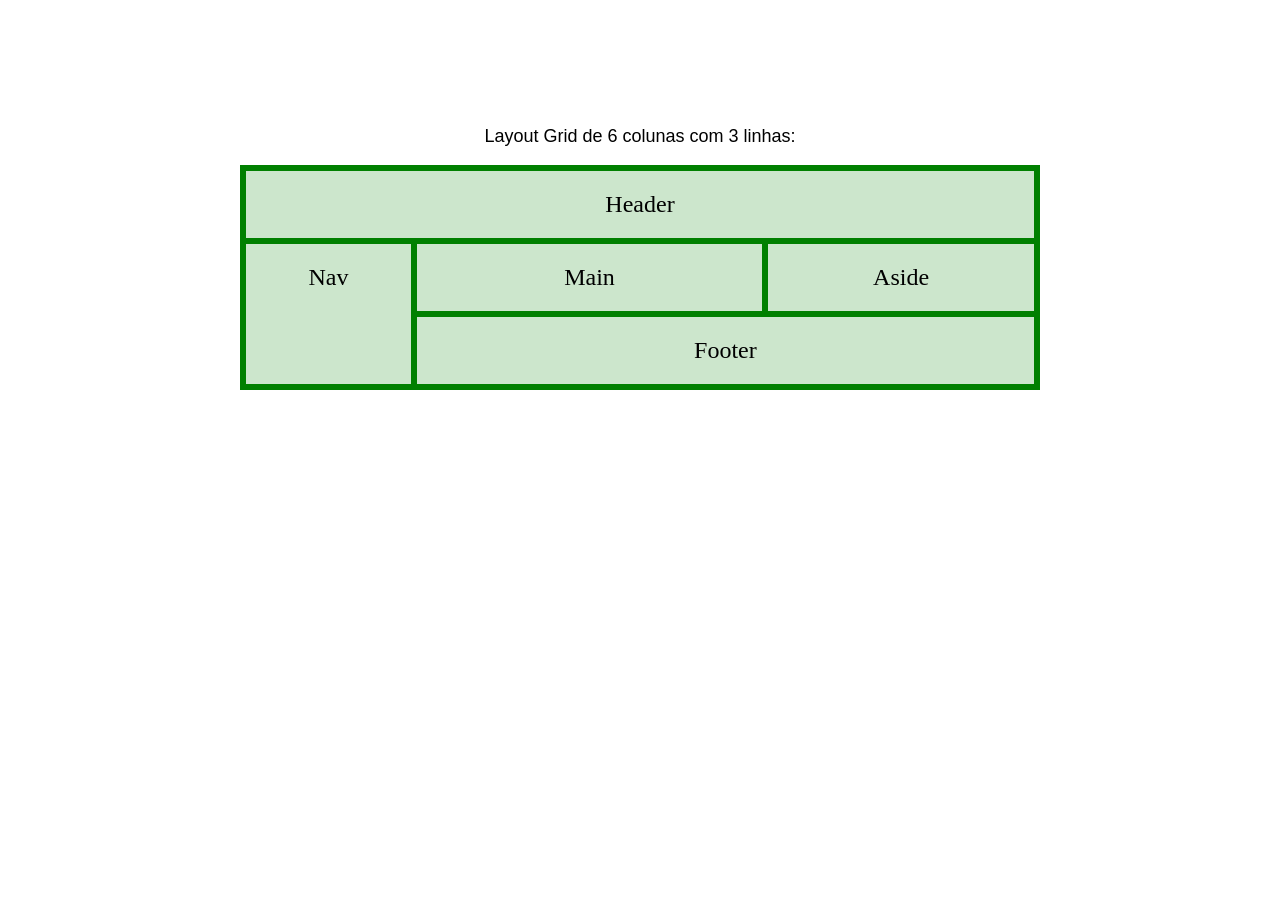
<file: Atividades/13. Atividade Grid/index-atividade-grid-3.html>
<!DOCTYPE html>
<html>
	<head>
		<style>
			body{
				box-sizing: border-box;
				padding: 100px 0;
			}
			p{
				text-align: center;
				font-size: 1.125rem;
				font-family: 'Segoe UI', Tahoma, Geneva, Verdana, sans-serif;
			}
			.grid{			
				max-width: 800px;
				margin: 0 auto;
				display: grid;
				grid-template-areas: 
					"header header header header header header"
					"nav main main main aside aside"
					"nav footer footer footer footer footer";
				font-size: 1.5rem;
				text-align: center;
				background-color: #cce6cc;
			}
			.item{
				padding: 20px;		
				border:6px solid green;	
			}
			.header,.main,.aside{
				border-bottom: none;
			}
			.nav,.main{
				border-right: none;
			}
			.header{
				grid-area: header;
			}
			.nav{
				grid-area: nav;
			}
			.main{
				grid-area: main;
			}
			.aside{
				grid-area: aside;
			}
			.footer{
				grid-area: footer;
			}

			@media (max-width: 500px){
				.grid{
					grid-template-areas: "header" "nav" "main" "aside" "footer";
				}
				.nav, .main{
					border-right: 6px solid green;
					border-bottom: none;
				}
			}
		</style>
	</head>
	<body>
		<p>Layout Grid de 6 colunas com 3 linhas:</p>
		<div class="grid">
			<header class="item header">Header</header>
			<nav class="item nav">Nav</nav>
			<main class="item main">Main</main>
			<aside class="item aside">Aside</aside>
			<footer class="item footer">Footer</footer>
		</div>
	</body>
</html>
</file>
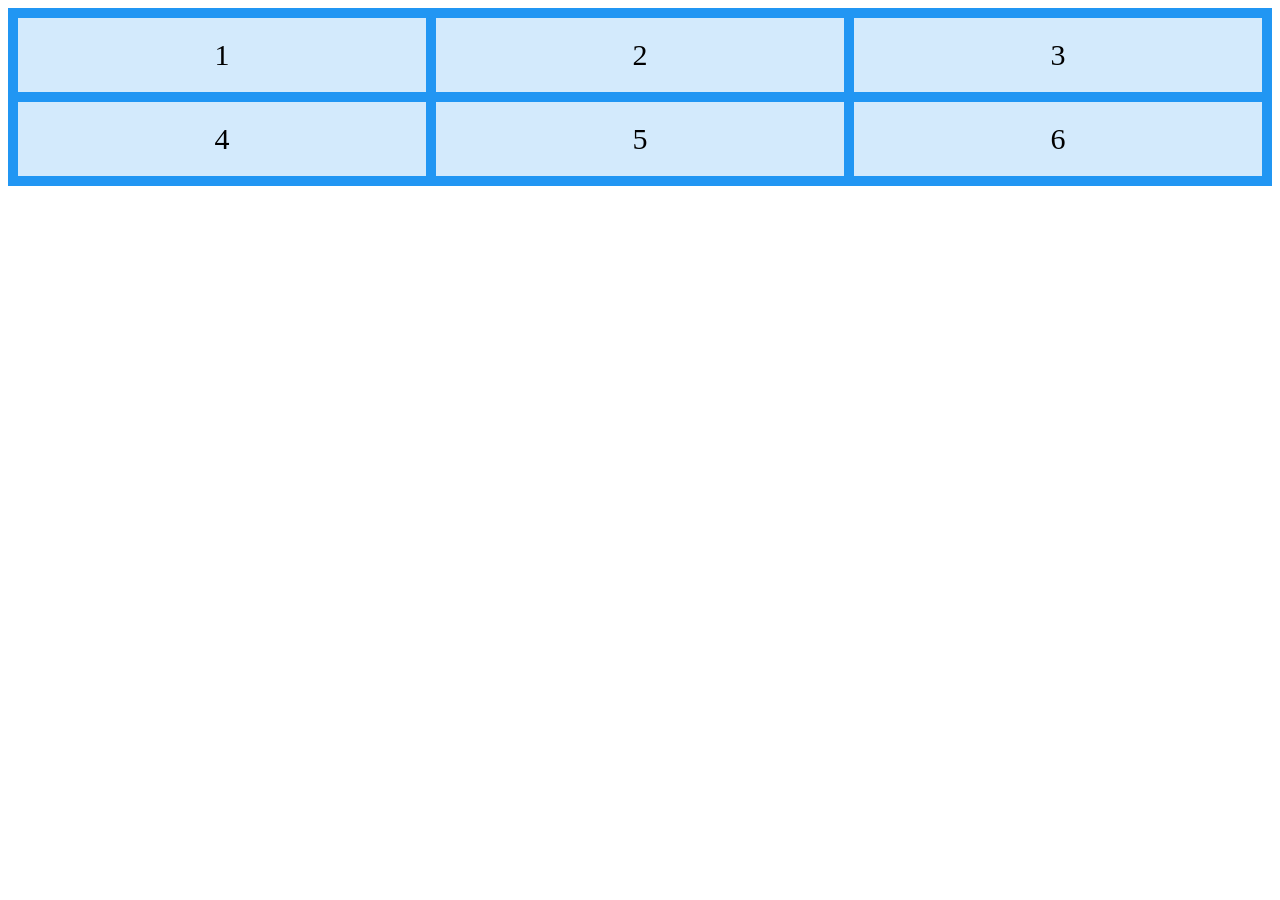
<file: Atividades/13. Atividade Grid/index-atividade-grid.html>
<!DOCTYPE html>
<html>
	<head>
		<style>
		/* Bloco 01: */
		.grid-container {
			 display: grid;
			 grid-template-columns: auto auto auto;
			 gap: 10px;
			 background-color: #2196F3;
			 padding: 10px;
		}
		/* Bloco 02: */
		.grid-container > div {
			 background-color: rgba(255, 255, 255, 0.8);
			 text-align: center;
			 padding: 20px 0;
			 font-size: 30px;
		}
		/* Bloco 03: */
		@media only screen and (max-width: 500px) {
			.item1 { grid-area: 1 / span 3 / 2 / 4; }
			.item2 { grid-area: 3 / 3 / 4 / 4; }
			.item3 { grid-area: 2 / 1 / 3 / 2; }
			.item4 { grid-area: 2 / 2 / span 2 / 3; }
			.item5 { grid-area: 3 / 1 / 4 / 2; }
			.item6 { grid-area: 2 / 3 / 3 / 4; }
		}
		</style>
	</head>

    <!-- Continuação: -->
	<body>
		<div class="grid-container">
			<div class="item1">1</div>
			<div class="item2">2</div>
			<div class="item3">3</div>
			<div class="item4">4</div>
			<div class="item5">5</div>
			<div class="item6">6</div>
		</div>
	</body>
</html>
</file>
<file: Atividades/10. Atividade CSS_ Menu/style.css>
html {
  font-size: 62.5%;
  scroll-behavior: smooth;
}

body {
  margin: 0;
  padding: 0;
  box-sizing: border-box;
  font-size: 1.6rem;
  font-family: "Segoe UI", Tahoma, Geneva, Verdana, sans-serif;
}
img {
  display: block;
  width: 100%;
}

ul,
li {
  margin: 0;
  padding: 0;
  list-style: none;
}

h2,
h3 {
  scroll-margin: 100px;
}
.header {
  width: 100%;
  background-color: #347c36;
  padding: 10px;
  /* position: sticky;  preferivel usar position fixed para evitar que o menu desapareça quando o usuário rolar a página até o final */
  position: fixed;
  top: 0;
  box-shadow: 0 0 6px 3px rgba(51, 51, 51, 0.5);
}
.header .container {
  max-width: 1300px;
  width: 90%;
  margin: 0 auto;
  display: flex;
  flex-direction: row;
  justify-content: space-between;
}
.header .logo {
  width: 100%;
  max-width: 200px;
  object-fit: contain;
  object-position: center;
}

.header nav {
  display: flex;
}
.header .menu {
  display: flex;
  flex-direction: row;
  gap: 40px;
  position: relative;
  list-style: none;
}
.header .menu .item {
  position: relative;
  width: 110px;
  display: flex;
  align-items: center;
}

.header .menu .item > a {
  text-decoration: none;
  color: #fff;
  font-size: 1.6rem;
  letter-spacing: 1px;
  text-transform: uppercase;
  padding: 8px 10px;
  transition: color 0.5s ease;
}

.header .menu .item:hover > a {
  color: rgba(255, 255, 255, 0.7);
}

.header .menu .item::after {
  content: "";
  background: url(./chevron.svg);
  background-size: 10px;
  background-position: center;
  width: 10px;
  height: 10px;
  transform: rotate(0deg);
  transition: transform 0.5s ease;
}

.header .menu .item:hover::after {
  transform: rotate(90deg);
}

.header .submenu {
  opacity: 0;
  display: flex;
  flex-direction: column;
  width: 110px;
  position: absolute;
  top: 40px;
  /* left: 0; */
  list-style: none;
  border-radius: 5px;
  box-shadow: 0 0 3px 1px rgba(83, 83, 83, 0.407);
  margin: 0;
  padding: 5px;
  transition: all 0.5s ease;
}

.header .menu .item:hover .submenu {
  /* add item-hover*/
  opacity: 1;
  background-color: #f2f2f2;
}
.header .submenu .subitem > a {
  display: block;
  text-decoration: none;
  text-align: left;
  color: #347c36;
  font-size: 1.5rem;
  padding: 8px 10px;
  border-radius: 5px;
  transition: all 0.5s ease;
}

.header .submenu .subitem:hover > a {
  background-color: #d6d6d6;
}

main .container {
  max-width: 1300px;
  width: 90%;
  margin: 0 auto;
  display: flex;
  flex-direction: column;
  padding: 20px 20px 60px;
}

footer {
  width: 100%;
  background-color: #347c36;
  padding: 10px;
  color: #fff;
  text-align: center;
}

/* Pseudo Elementos */

p::first-line {
  font-weight: bold;
  color: #101361;
}

p::first-letter {
  font-size: 3rem;
  color: #e20f40;
}

::selection {
  background-color: #347c36;
  color: #fff;
}

.container-cursos {
  display: grid;
  grid-template-columns: 1fr 1fr 1fr;
  gap: 20px;
  justify-content: center;
}

.container-cursos .box {
  padding: 10px;
}

.container-cursos .box p {
  text-align: justify;
}

@media (max-width: 768px) {
  .header .container {
    flex-direction: column;
    align-items: center;
    gap: 20px;
  }
  .header .menu {
    flex-direction: row;
    gap: 20px;
  }
  .header .menu .item {
    width: 100%;
    justify-content: center;
  }
  .header .menu .item a,
  .header .menu .subitem a {
    font-size: 1.4rem;
  }
  .header .submenu {
    z-index: 99;
    top: 40px;
    left: 50%;
    transform: translateX(-50%);
  }
  .container-cursos {
    grid-template-columns: 1fr;
  }
}
</file>
<file: Atividades/17. Funcoes e Eventos JS/style.css>
.body h1, body h2{
    font-family: sans-serif
}

body{
    height: 2000px;
}

h1{
    font-size: 2rem;
}
h2{
    font-size: 1rem;
}

.separador{
    margin-block: 36px;
}

input{
    padding: 6px;
}

input:focus{
    background-color: #66ff000c;
    outline-color: rgba(0, 116, 29, 0.445);
}

.btn{
    padding: 8px 16px;
    font-size: 1rem;
    margin-inline: 6px;
}

.botoes{
    display: flex;
    justify-content: flex-start;
    gap: 30px;
}

.contador > *{
    padding: 8px;
    font-size: 1rem;
}

.contador #mostra-numero{
    width: 30px;
    text-align: center;
}

#escreve-tela .placeholder{
    font-style: italic;
    color: gray;
    font-family: sans-serif;
}
</file>
<file: Atividades/18. BOM/style.css>
body *{
  font-family: 'Segoe UI', sans-serif;
  font-size: 1.6rem;
}

#btnAbrirModal{
  margin: 20px;
  font-size: 1.5rem;
  color: #fff;
  background-color: #6687f3;
  padding: 0.5rem 1rem;
  border: 1px solid #395dd4;
  box-shadow: 0 1px 5px #00000071;
  border-radius: 0.8rem;
}

h2 {
  margin-bottom: 1rem;
  font-size: 1.8rem;
}

.dados-enviados {
  display: flex;
  flex-direction: column;
}
.dados-enviados .infos {
  display: flex;
  flex-direction: column;
  gap: 8px;
}

.dados-enviados.oculto {
  display: none;
}

#modalFormulario{ /*dialog*/
  position: relative;
  border: 1px solid #eee;
  border-radius: 0.8rem;
  max-width: 480px;
  width: 100%;
  overflow-x: hidden;
  padding: 0;
}

#modalFormulario::backdrop {
  background-color: rgba(4, 0, 44, 0.5); /* Fundo preto com 70% de opacidade */
}

dialog::-webkit-scrollbar {
  width: .8rem;               /* Largura da barra vertical */
  height: .8rem;              /* Altura da barra horizontal */
}

dialog::-webkit-scrollbar-thumb {
  background-color: rgba(0, 0, 0, 0.1);       /* Cor do botão arrastável */
  border-radius: 4px;              /* Bordas arredondadas */
  border: 2px solid transparent;   /* Cria um espaçamento sutil se combinado com background-clip */
}

#modalFormulario .topo{
  position: absolute;
  top: 0;
  right: 0;
  z-index: 99;
  background-color: #e2e2e2;
  color:#949494;
  font-size: 1.2rem;
  border-radius: 100%;
  border:none;
  display: flex;
  justify-content: center;
  align-items: center;
  width: 2.4rem;
  height: 2.4rem;
  cursor: pointer;
  transition: all .5s;
}
#modalFormulario .topo::after{
  position: absolute;
  content:"";
  width: 10px;
  height: 1px;
  background-color: #a0a0a0;
  transform: rotate(40deg);
}
#modalFormulario .topo::before{
  position: absolute;
  content:"";
  width: 10px;
  height: 1px;
  background-color: #a0a0a0;
  transform: rotate(320deg);
}
#modalFormulario .topo:hover{  
  background-color: #c7c7c7;
}

#modalFormulario .topo:hover::before,
#modalFormulario .topo:hover::after{
  background-color:#fff;
  height: 2px;
  transform: rotate(0deg);
}

.conteudo{
  padding: 2rem;
}

#formulario {
  display: grid;
  gap: 1.6rem;

}

#formulario .campo {
  display: flex;
  flex-direction: column;
}

#formulario .campo label{
  font-size: 1.4rem;
  color:rgba(0, 0, 0, 0.7)
}

#formulario .campo label:not([for*="contato"]):after{
  content:"*";
  padding-left: .3rem;
  color: red;
}

#formulario .campo label:not([for="aceite"]){
  padding-bottom: 0.6rem;
}
#formulario .campo input,
#formulario .campo select,
#formulario .campo textarea{
  padding: .6rem 1.2rem;
  border-radius: 0.8rem;
  border: 1px solid #00000030;
  cursor: pointer;
  font-size: 1.4rem;
}

#formulario .campo select option{
  font-size: 1.4rem;
}

#formulario .campo fieldset{
  display: flex;
  flex-direction: column;
  border: 1px solid #00000030;
  border-radius: .8rem;
}

#formulario output::before{
  content: "R$ ";
}

#formulario .campo .opcao-canal {
  display: flex;
  flex-direction: row;
  align-items: center;
  gap: .8rem;
}

#formulario .campo .opcao-canal label{
  padding: 0;
}

#formulario .campo .opcao-canal input{
  width: 1.2rem;
  height: 1.2rem;
}

#formulario .campo .msg-erro {
  border: 1px solid #ff0000;
}

#formulario .campo.aceite{
  display: flex;
  flex-direction: row;
  align-items: center;
  align-content: center;
  gap: .8rem;
  
}

#formulario #aceite{
  width: 1.4rem;
  height: 1.4rem;
  cursor: pointer;
}
#formulario [for="aceite"]{
  font-weight: 300;
  font-size: 1.4rem;
}

#formulario #enviar{
  display: inline-block;
  width: 100%;
  font-size: 1.8rem;
  text-transform: uppercase;
  letter-spacing: 1px;
  word-spacing: 2px;
  color: #fff;
  background-color: #007c30;
  padding: 0.5rem 1rem;
  border: 1px solid #00471b;
  box-shadow: 0 1px 5px #00000071;
  border-radius: 0.8rem;
  transition: all .5s;
  cursor: pointer;
}

#formulario #enviar:hover{
  background-color: #00471b;
}

#formulario #limpar{
  display: inline-block;
  width: 100%;
  font-size: 1.4rem;
  text-transform: uppercase;
  letter-spacing: 1px;
  word-spacing: 2px;
  color: #fff;
  background-color: #7c5f0063;
  padding: 0.5rem 1rem;
  border: none;
  border-radius: 0.8rem;
  transition: all .5s;
  cursor: pointer;
}

#formulario #limpar:hover{
  background-color: #7c5f0091;
}

.base{
  display: block;
  margin: 0 auto;
  text-align: center;
  padding-top: 20px;
  color:#999;
  text-transform: uppercase;
  text-decoration: underline;
  font-size: 1.2rem;
  cursor: pointer;
}
</file>
